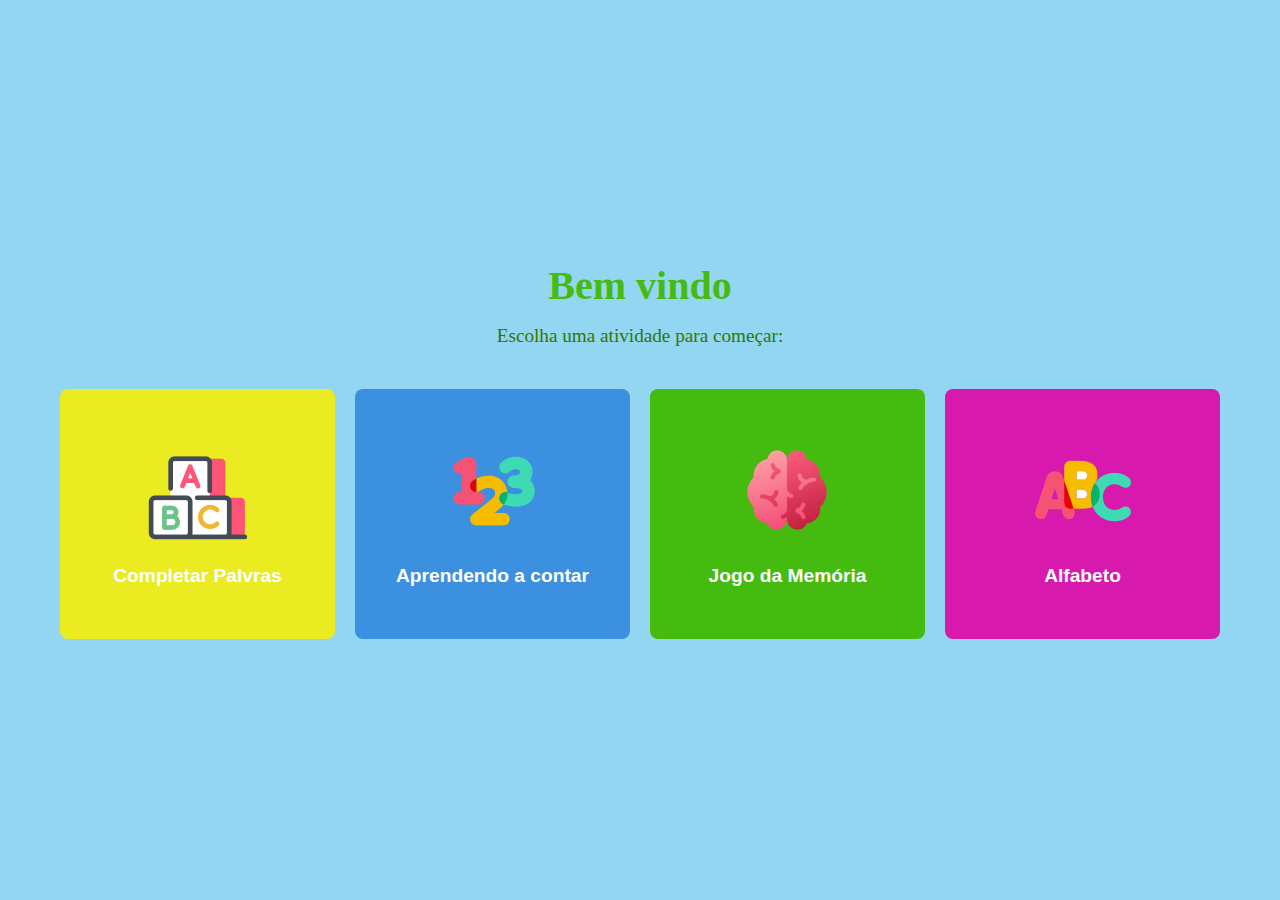
<file: index.html>
<!DOCTYPE html>
<html lang="pt-br">
<head>
    <meta charset="UTF-8">
    <meta name="viewport" content="width=device-width, initial-scale=1.0">
    <link rel="stylesheet" href="/style.css">
    <title>Jogo Educativo</title>
    <script type="module" src="/script.js"></script>
</head>
<body class="bg">
    <div class="container">
        <h1>Bem vindo</h1>

        <p>Escolha uma atividade para começar:</p>
        <div class="game-buttons">
            <button type="button" class="game g1" id="game1">
                <a href="../html/completar-palavras.html">
                    <img class="img-logo" src="../img/ABC.png" alt="imagem do primeiro jogo">Completar Palvras</img>
                </a>
            </button>
            <button type="button" class="game g2" id="game2">
                <a href="../html/aprendendo-a-contar.html">
                    <img class="img-logo" src="../img/numeros.png" alt="imagem do segundo jogo">Aprendendo a contar</img>
                </a>
            </button>
            <button type="button" class="game g3" id="game3">
                <a href="../html/jogo_memoria.html">
                    <img class="img-logo" src="../img/game of memory.png" alt="imagem do terceiro jogo">Jogo da Memória</img>
                </a>
            </button>
            <button type="button" class="game g4" id="game4">
                <a href="../html/alfabeto.html">
                    <img class="img-logo" src="../img/Alfabeto.png" alt="imagem do quarto jogo">Alfabeto</img>
                </a>
            </button>
        </div>
    </div>
   
</body>
</html>
</file>
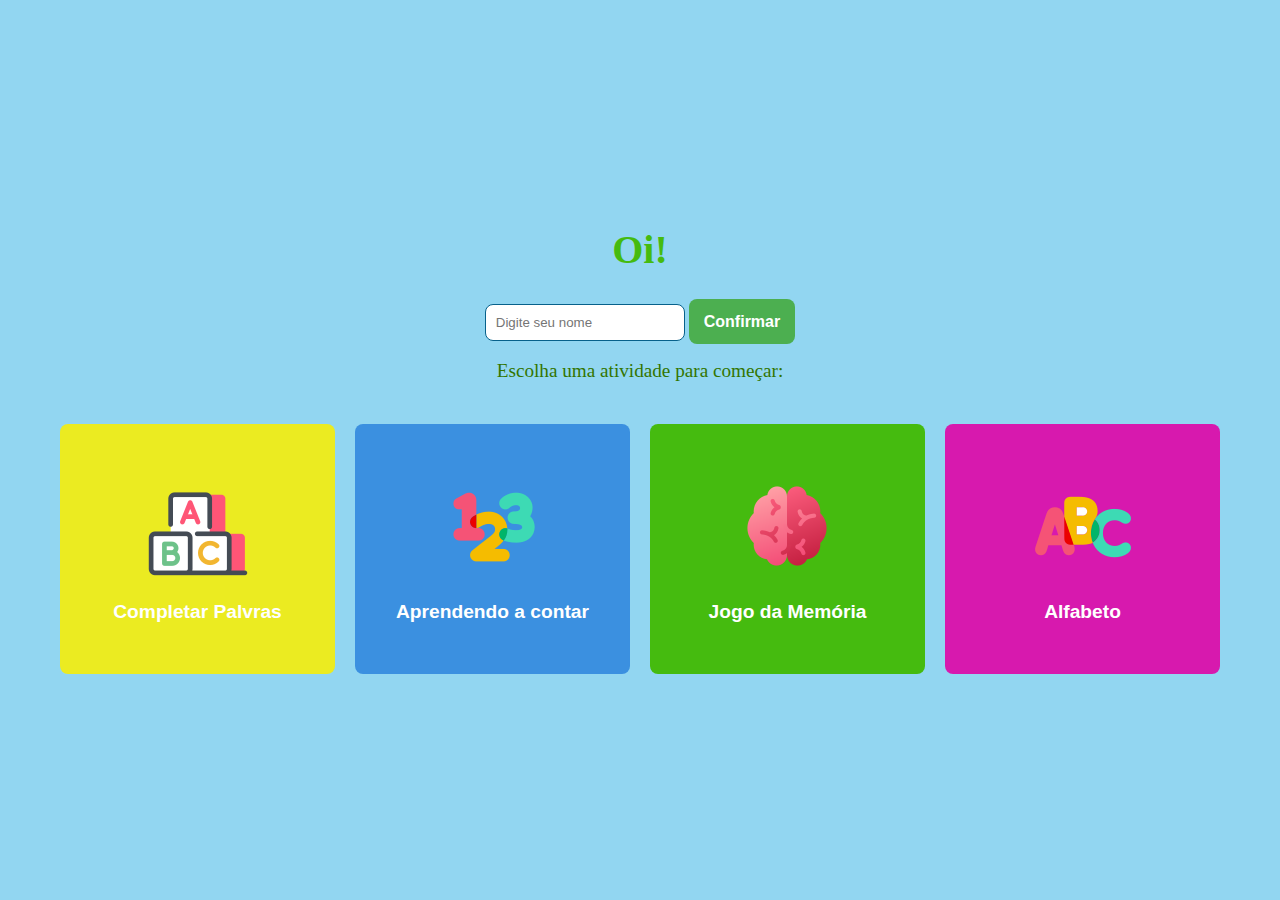
<file: html/index.html>
<!DOCTYPE html>
<html lang="pt-br">
<head>
    <meta charset="UTF-8">
    <meta name="viewport" content="width=device-width, initial-scale=1.0">
    <link rel="stylesheet" href="../css/style.css">
    <title>Jogo Educativo</title>
</head>
<body class="bg">
    <div class="container">
        <h1 id="saudacao">Oi!</h1>

        <div class="nome-do-jogador">
            <input type="text" id="nomeInput" name="nome" placeholder="Digite seu nome">
            <button class="btn-saudacao" type="button" onclick="definirNome()">Confirmar</button>
        </div>

        <p>Escolha uma atividade para começar:</p>
        <div class="game-buttons">
            <button type="button" class="game g1" id="game1">
                <a href="../html/completar-palavras.html">
                    <img class="img-logo" src="../img/ABC.png" alt="imagem do primeiro jogo">Completar Palvras</img>
                </a>
            </button>
            <button type="button" class="game g2" id="game2">
                <a href="../html/aprendendo-a-contar.html">
                    <img class="img-logo" src="../img/numeros.png" alt="imagem do segundo jogo">Aprendendo a contar</img>
                </a>
            </button>
            <button type="button" class="game g3" id="game3">
                <a href="../html/jogo_memoria.html">
                    <img class="img-logo" src="../img/game of memory.png" alt="imagem do terceiro jogo">Jogo da Memória</img>
                </a>
            </button>
            <button type="button" class="game g4" id="game4">
                <a href="../html/alfabeto.html">
                    <img class="img-logo" src="../img/Alfabeto.png" alt="imagem do quarto jogo">Alfabeto</img>
                </a>
            </button>
        </div>
    </div>
    <script src="../js/script.js"></script>
</body>
</html>
</file>
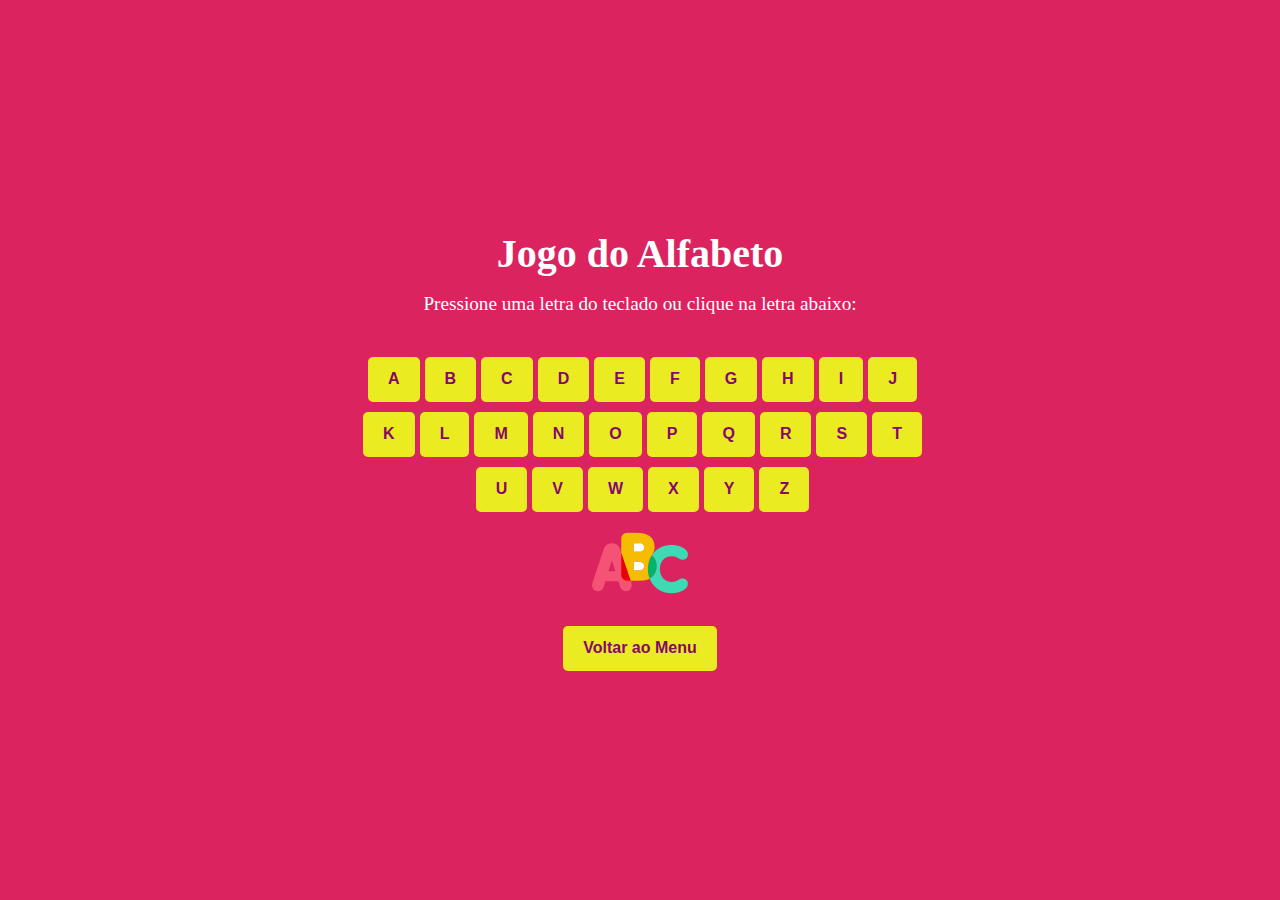
<file: html/alfabeto.html>
<!DOCTYPE html>
<html lang="pt-br">
<head>
    <meta charset="UTF-8">
    <meta name="viewport" content="width=device-width, initial-scale=1.0">
    <link rel="stylesheet" href="/style.css">
    <title>Alfabeto</title>
</head>
<body class="b-4">
    <div class="container cont-4">
        <h1>Jogo do Alfabeto</h1>
        <p>Pressione uma letra do teclado ou clique na letra abaixo:</p>
        <div class="container-das-letras">
            <div id="letras-container" class="letras-container">
            </div>
        </div>
        
        <div id="resultado" class="resultado">
            <h2 id="letra-selecionada"></h2>
            <img src="../img/Alfabeto.png" id="imagem-associada" alt="Imagem da letra">
        </div>
        <button type="button" onclick="voltarAoMenu()">Voltar ao Menu</button>

    </div>

    <script src="../js/alfabeto.js"></script>
</body>
</html>
</file>
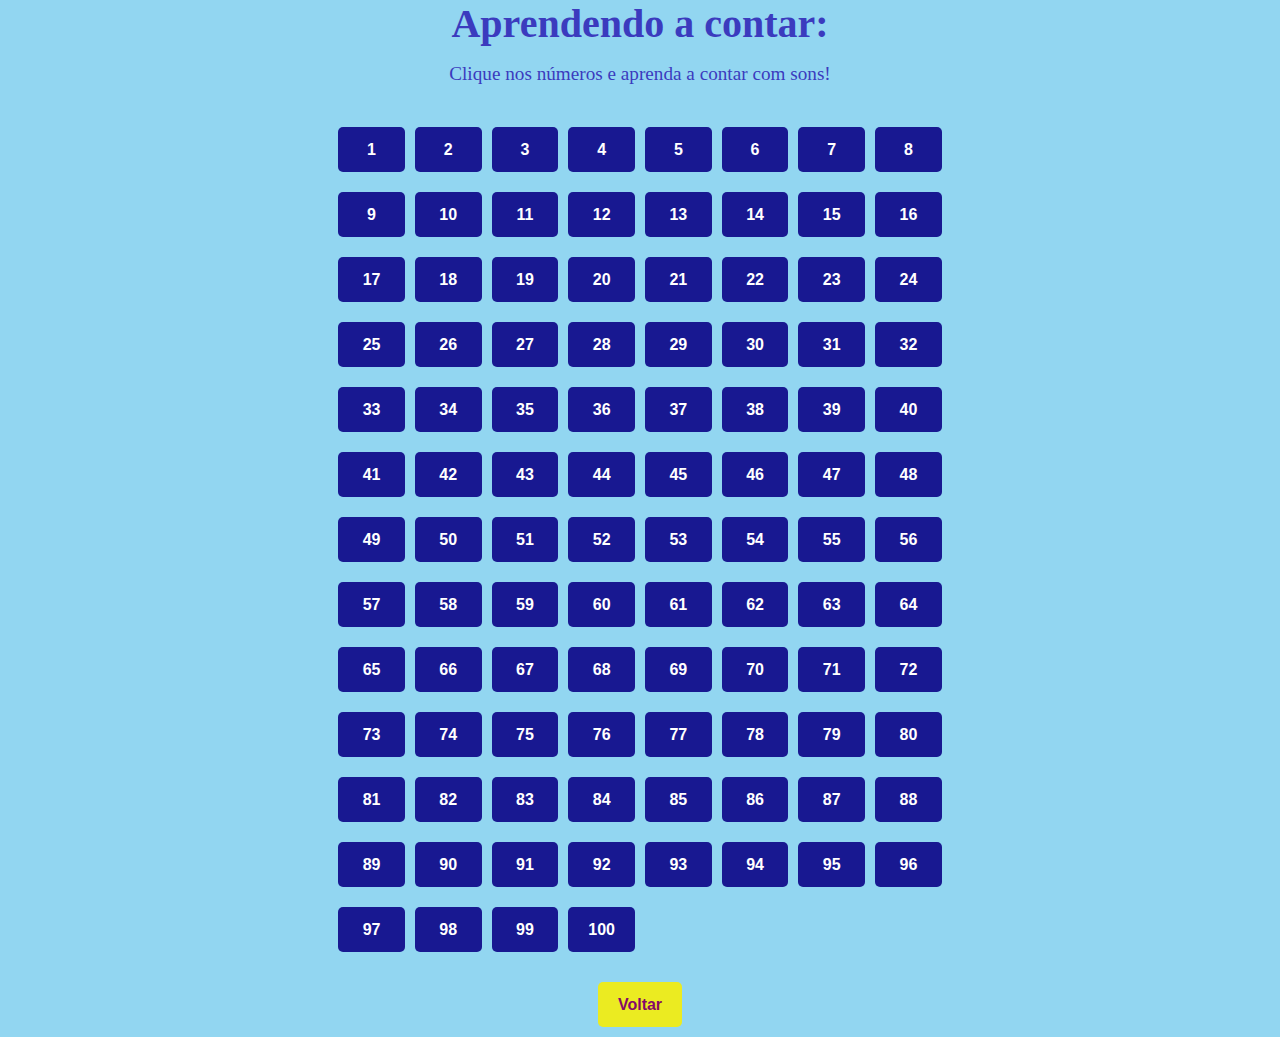
<file: html/aprendendo-a-contar.html>
<!DOCTYPE html>
<html lang="en">
<head>
    <meta charset="UTF-8">
    <meta name="viewport" content="width=device-width, initial-scale=1.0">
    <title>Aprendendo a contar</title>
    <link rel="stylesheet" href="/style.css">
</head>
<body class="bg">
    <div class="game-container game-2">
       <h1 class="game2">Aprendendo a contar:</h1>
       <p class="p-game-2">Clique nos números e aprenda a contar com sons!</p>
       <div class="numbers-grid">

       </div>
        <button class="btns" type="button" onclick="voltarAoMenu()">Voltar</button>
    </div>

    <script src="../js/aprendendo-a-contar.js"></script>
</body>
</html>
</file>
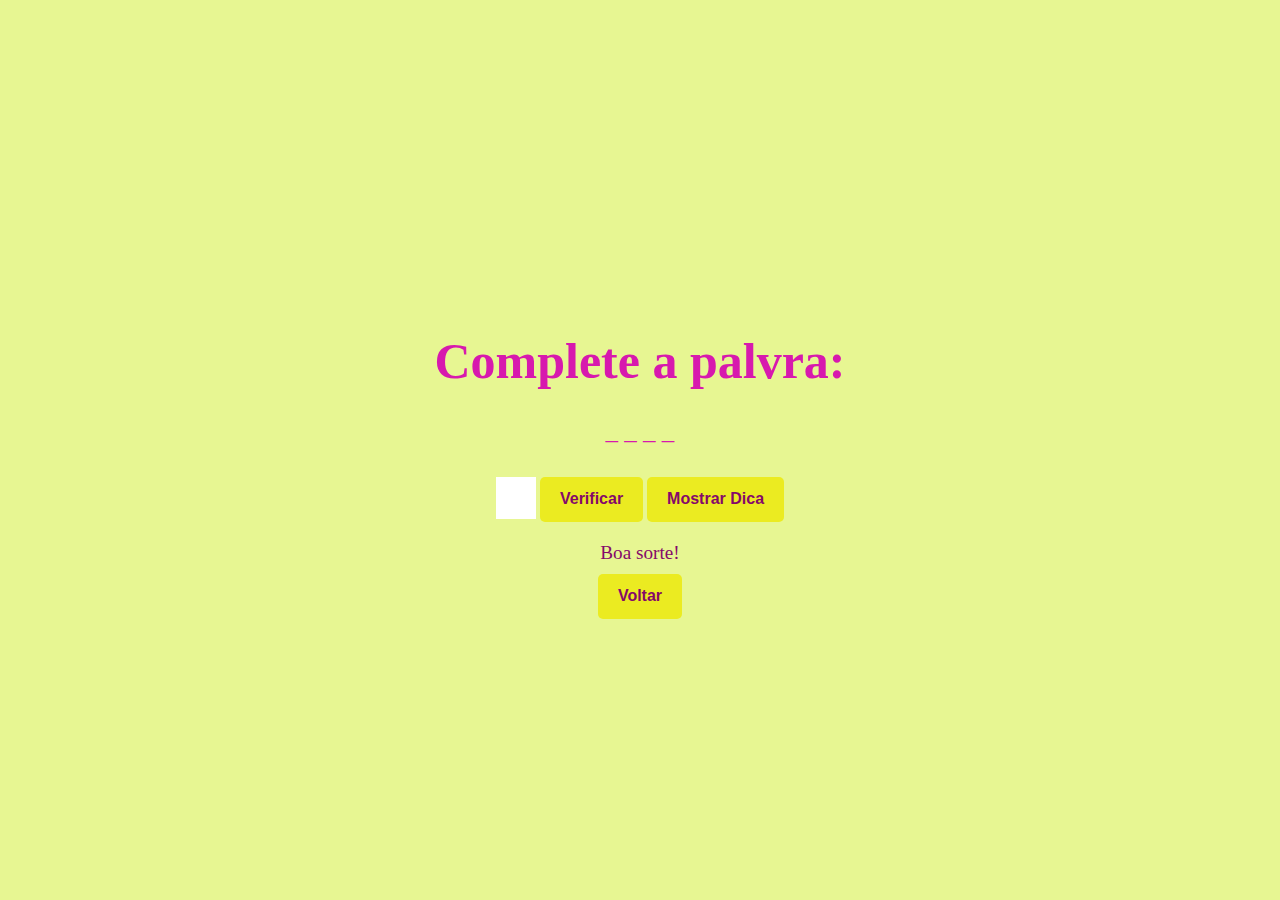
<file: html/completar-palavras.html>
<!DOCTYPE html>
<html lang="pt-br">
<head>
    <meta charset="UTF-8">
    <meta name="viewport" content="width=device-width, initial-scale=1.0">
    <title>Completar Palvras</title>
    <link rel="stylesheet" href="/style.css">
</head>
<body>
    <div class="game-container">
        <h2>Complete a palvra:</h2>
        <div class="word-container">
            <span id="elementoPalavra">_ _ _</span>
        </div>
        <div class="input-container">
            <input type="text" id="entradaLetra" maxlength="1">
            <button type="button" onclick="verificarLetra()">Verificar</button>
            <button type="button" onclick="mostrarDica()">Mostrar Dica</button>
            <div id="elementoDica"></div>
        </div>

        <div id="elementoMensagem"></div>

        
        <button type="button" onclick="voltarAoMenu()">Voltar</button>
    </div>

    <script src="../js/completar-palavras.js"></script>
</body>
</html>
</file>
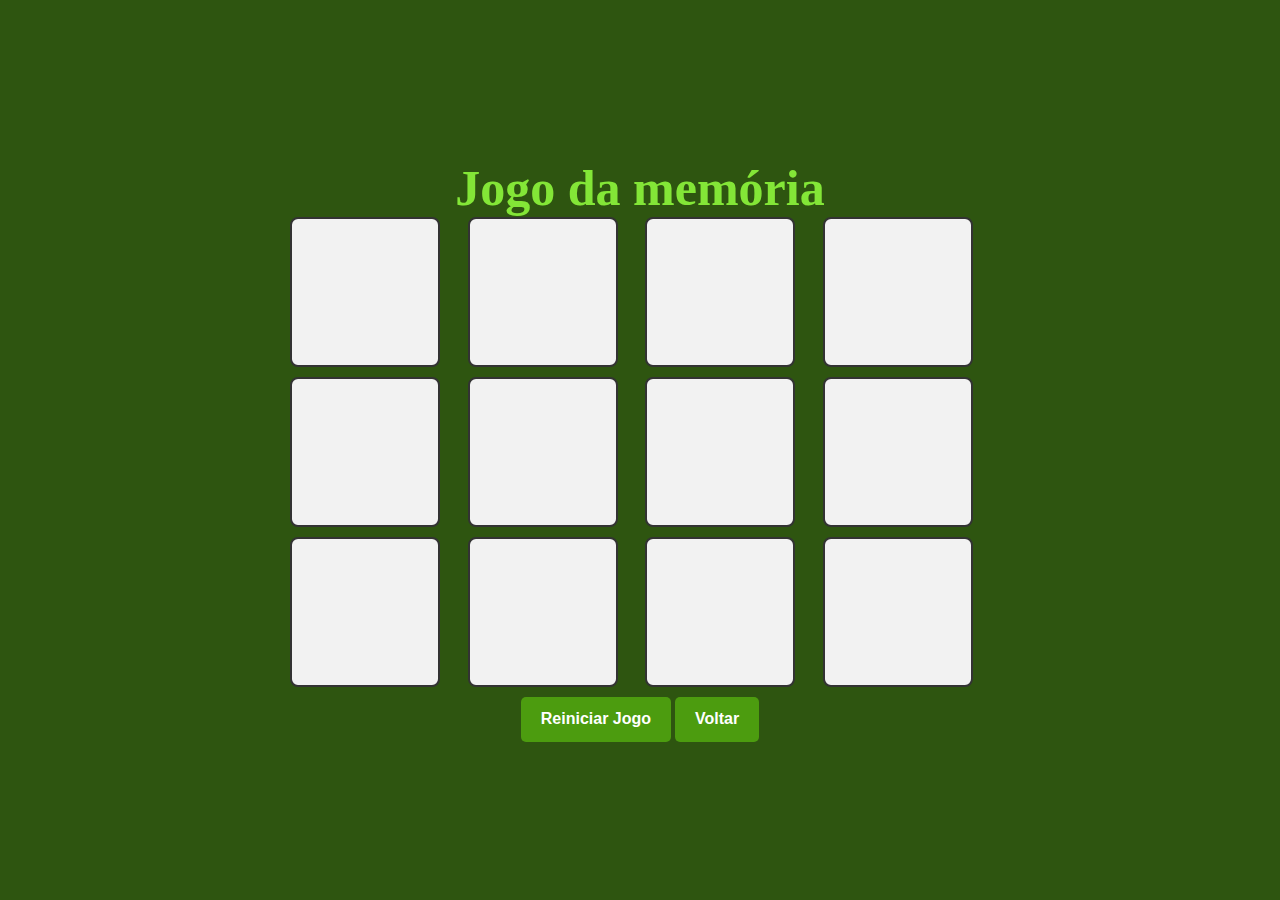
<file: html/jogo_memoria.html>
<!DOCTYPE html>
<html lang="pt-br">
<head>
    <meta charset="UTF-8">
    <meta name="viewport" content="width=device-width, initial-scale=1.0">
    <link rel="stylesheet" href="/style.css">
    <title>jogo da memória</title>
</head>
<body class="jogo3">
    <div class="game-container game3">
        <h2 class="game-3">Jogo da memória</h2>

        <div class="memory-board" id="tabuleiroMemoria">

        </div>

        <button class="btns3" type="button" onclick="reiniciarJogo()">Reiniciar Jogo</button>

        <button class="btns3" type="button" onclick="voltarAoMenu()">Voltar</button>
    </div>

    <script src="../js/jogo-memoria.js"></script>
</body>
</html>
</file>
<file: style.css>
@import '../css/game1.css';
@import '../css/game2.css';
@import '../css/game3.css';
@import '../css/game4.css';
/*------------------------------------*/

* {
    margin: 0;
    padding: 0;
    box-sizing: border-box;
}

body {
    font-family: poppins;
    background-color:#E7F692;
    display: flex;
    justify-content: center;
    align-items: center;
    height: 100vh;
}

.container {
    text-align: center;
}

h1 {
    font-size: 2.5rem;
    margin-bottom: 1rem;
    color: #45BB0F;
}

p {
    font-size: 1.2rem;
    margin-top: 1rem;
    margin-bottom: 2rem;
    color: #337500;
}

.game-buttons {
    display: flex;
    flex-wrap: wrap;
    justify-content: center;
    gap: 20px;
}

.game{
    width: 275px;
    height: 250px;
    background-color: #f5e50f;
    border: none;
    color: #07618b;
    font-size: 1.2rem;
    padding: 15px 30px;
    cursor: pointer;
    transition: background-color 0.3s;
    border-radius: 8px;
}
.g1{
    background-color: #EBEB21;
    font-weight: bold;
}
.g2{
    display: flex;
    justify-content: center;
    align-items: center;
    flex-direction: column;
    color: #E7F692;
    background-color: #3B90E0;
    font-weight: bold;
    gap: 25px;
    
}
.g3{
    display: flex;
    justify-content: center;
    align-items: center;
    flex-direction: column;
    color: #EBEB21;
    background-color: #45BB0F;
    font-weight: bold;
    gap: 25px;
}

.g4{
    display: flex;
    justify-content: center;
    align-items: center;
    flex-direction: column;
    color: #E7F692;
    background-color: #D719AE;
    font-weight: bold;
    gap: 25px;
}
.g1:hover {
    background-color: #f5e50f;
}
.g2:hover{
    background-color: #07618b;
}
.g3:hover{
    background-color: #337500;
}
.g4:hover{
    background-color: #940b76;
}
a{
    display: flex;
    justify-content: center;
    align-items: center;
    flex-direction: column;
    text-decoration: none;
    gap: 25px;
}
button > a{
    color: #fff;
    
}
.nome-jogador{
    margin-bottom: 20px;
    display: flex;
    justify-content: center;
    gap: 10px;
}
.btn-saudacao{
    padding: 10px 15px;
    font-size: 16px;
    background-color: #4caf50;
    color: #fff;
    border: none;
    border-radius: 8px;
    cursor: pointer;
    transition: background-color 0.3s;
}
.btn-saudacao:hover{
    background-color: #45BB0F;
}
#nomeInput{
    padding: 10px;
    border-radius: 8px;
    border: 1px solid #07618b;
    width: 200px;
}
@media (width:1114px){
    .container{
        display: flex;
        justify-content: center;
        align-items: center;
        flex-direction: column;
        width: 100%;
        height: 100vh;
    }
    .game-buttons{
        display: flex;
        justify-content: center;
        align-items: center;
        flex-direction: row;
        flex-wrap: wrap;
        margin: 0 auto;
    }
    .g1,.g2,.g3,.g4{
        width: 200px;
        height: 200px;
    }
}

@media (max-width:884px) and (min-width:768px){
    body{
        width: 100%;
        height: 100vh;
        box-sizing: border-box;
    }
    .container{
        display: flex;
        justify-content: center;
        align-items: center;
        flex-direction: column;
    }
    .game-buttons{
        display: flex;
        justify-content: center;
        align-items: center;
        flex-direction: row;
        margin: 0 auto;
    }
    
    p{
        color: #07618b;
        font-weight: bold;
    }
}
@media (max-width:440px) and (min-width:375px){
    .container{
        display: flex;
        justify-content: center;
        align-items: center;
        flex-direction: column;
    }
    .game-buttons{
        display: flex;
        justify-content: center;
        align-items: center;
        flex-direction: row;
    }
    .img-logo{
        width: 80px;
        font-size: 15px;
    }
    .g1,.g2,.g3,.g4{
        width: 160px;
        height: 165px;
    }
}

@media (max-width:384px) and (min-width:360px){
    .g1,.g2,.g3,.g4{
        width: 150px;
        height: 160px;
        font-size: 15px;
    }
    .img-logo{
        width: 75px;
    }
    .container > p{
        margin-top: 0px;
    }
}

@media(max-width: 320px){
    .container{
        width: 100%;
        height: 100vh;
        display: flex;
        justify-content: center;
        align-items: center;
        flex-direction: column;
    }
    .container > p {
        margin-bottom: 0px;
    }
    .g1,.g2,.g3,.g4{
        width: 120px;
        height: 125px;
        font-size: 15px;
    }
    .img-logo{
        width: 45px;
        
    }
}
</file>
<file: css/style.css>
@import '/css/game1.css';
@import '/css/game2.css';
@import '/css/game3.css';
@import '/css/game4.css';
/*------------------------------------*/

* {
    margin: 0;
    padding: 0;
    box-sizing: border-box;
}

body {
    font-family: poppins;
    background-color:#E7F692;
    display: flex;
    justify-content: center;
    align-items: center;
    height: 100vh;
}

.container {
    text-align: center;
}

h1 {
    font-size: 2.5rem;
    margin-bottom: 1rem;
    color: #45BB0F;
}

p {
    font-size: 1.2rem;
    margin-top: 1rem;
    margin-bottom: 2rem;
    color: #337500;
}

.game-buttons {
    display: flex;
    flex-wrap: wrap;
    justify-content: center;
    gap: 20px;
}

.game{
    width: 275px;
    height: 250px;
    background-color: #f5e50f;
    border: none;
    color: #07618b;
    font-size: 1.2rem;
    padding: 15px 30px;
    cursor: pointer;
    transition: background-color 0.3s;
    border-radius: 8px;
}
.g1{
    background-color: #EBEB21;
    font-weight: bold;
}
.g2{
    display: flex;
    justify-content: center;
    align-items: center;
    flex-direction: column;
    color: #E7F692;
    background-color: #3B90E0;
    font-weight: bold;
    gap: 25px;
    
}
.g3{
    display: flex;
    justify-content: center;
    align-items: center;
    flex-direction: column;
    color: #EBEB21;
    background-color: #45BB0F;
    font-weight: bold;
    gap: 25px;
}

.g4{
    display: flex;
    justify-content: center;
    align-items: center;
    flex-direction: column;
    color: #E7F692;
    background-color: #D719AE;
    font-weight: bold;
    gap: 25px;
}
.g1:hover {
    background-color: #f5e50f;
}
.g2:hover{
    background-color: #07618b;
}
.g3:hover{
    background-color: #337500;
}
.g4:hover{
    background-color: #940b76;
}
a{
    display: flex;
    justify-content: center;
    align-items: center;
    flex-direction: column;
    text-decoration: none;
    gap: 25px;
}
button > a{
    color: #fff;
    
}
.nome-jogador{
    margin-bottom: 20px;
    display: flex;
    justify-content: center;
    gap: 10px;
}
.btn-saudacao{
    padding: 10px 15px;
    font-size: 16px;
    background-color: #4caf50;
    color: #fff;
    border: none;
    border-radius: 8px;
    cursor: pointer;
    transition: background-color 0.3s;
}
.btn-saudacao:hover{
    background-color: #45BB0F;
}
#nomeInput{
    padding: 10px;
    border-radius: 8px;
    border: 1px solid #07618b;
    width: 200px;
}
@media (width:1114px){
    .container{
        display: flex;
        justify-content: center;
        align-items: center;
        flex-direction: column;
        width: 100%;
        height: 100vh;
    }
    .game-buttons{
        display: flex;
        justify-content: center;
        align-items: center;
        flex-direction: row;
        flex-wrap: wrap;
        margin: 0 auto;
    }
    .g1,.g2,.g3,.g4{
        width: 200px;
        height: 200px;
    }
}

@media (max-width:884px) and (min-width:768px){
    body{
        width: 100%;
        height: 100vh;
        box-sizing: border-box;
    }
    .container{
        display: flex;
        justify-content: center;
        align-items: center;
        flex-direction: column;
    }
    .game-buttons{
        display: flex;
        justify-content: center;
        align-items: center;
        flex-direction: row;
        margin: 0 auto;
    }
    
    p{
        color: #07618b;
        font-weight: bold;
    }
}
@media (max-width:440px) and (min-width:375px){
    .container{
        display: flex;
        justify-content: center;
        align-items: center;
        flex-direction: column;
    }
    .game-buttons{
        display: flex;
        justify-content: center;
        align-items: center;
        flex-direction: row;
    }
    .img-logo{
        width: 80px;
        font-size: 15px;
    }
    .g1,.g2,.g3,.g4{
        width: 160px;
        height: 165px;
    }
}

@media (max-width:384px) and (min-width:360px){
    .g1,.g2,.g3,.g4{
        width: 150px;
        height: 160px;
        font-size: 15px;
    }
    .img-logo{
        width: 75px;
    }
    .container > p{
        margin-top: 0px;
    }
}

@media(max-width: 320px){
    .container{
        width: 100%;
        height: 100vh;
        display: flex;
        justify-content: center;
        align-items: center;
        flex-direction: column;
    }
    .container > p {
        margin-bottom: 0px;
    }
    .g1,.g2,.g3,.g4{
        width: 120px;
        height: 125px;
        font-size: 15px;
    }
    .img-logo{
        width: 45px;
        
    }
}
</file>
